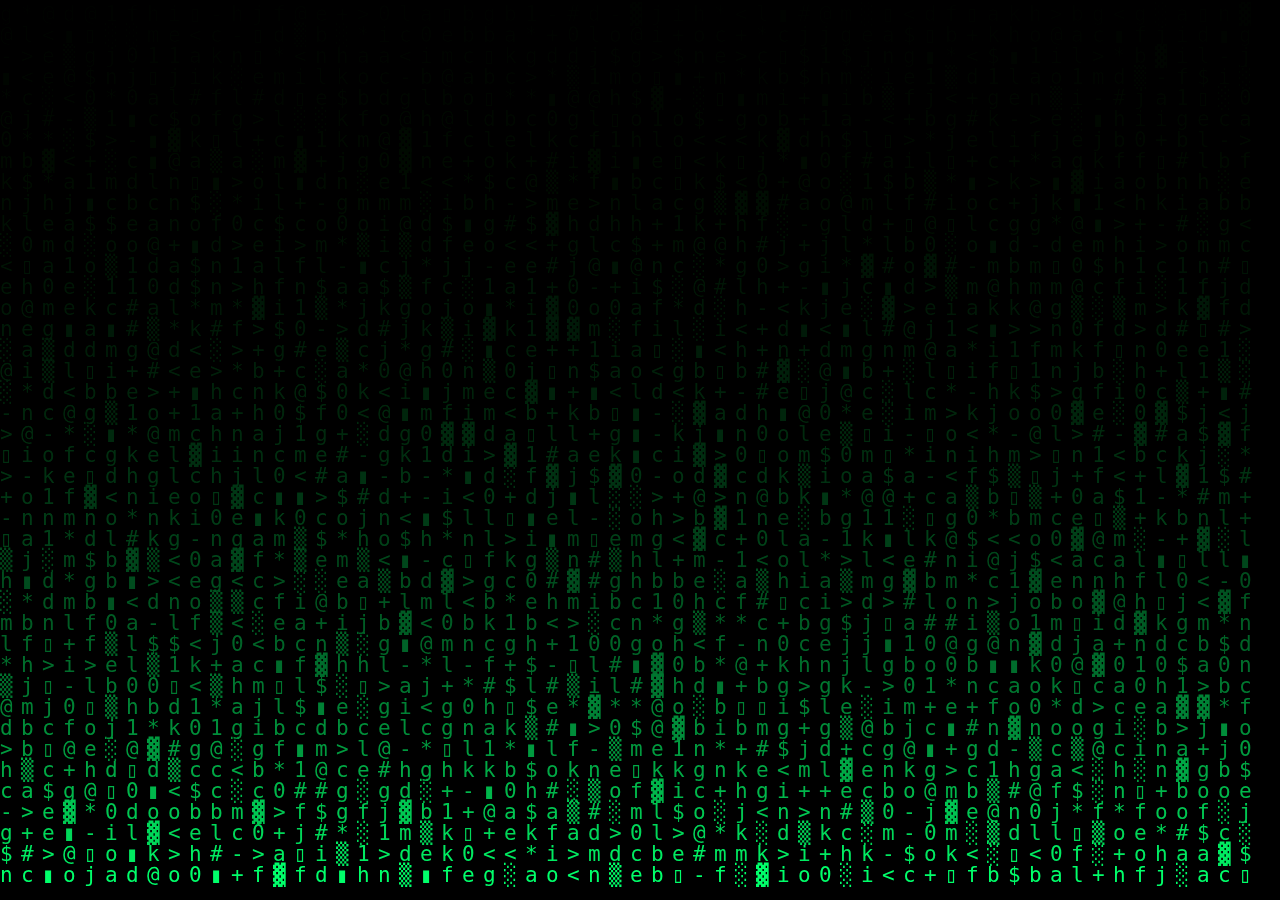
<file: index.html>
<!DOCTYPE html>
<html lang="en">
<head>
  <meta charset="UTF-8" />
  <title>Access</title>
  <meta name="viewport" content="width=device-width, initial-scale=1" />
  <link rel="stylesheet" href="style.css" />
</head>
<body class="intro">
  <!-- WELCOME DOM (binary) -->
  <!-- 01010111 01000101 01001100 01000011 01001111 01001101 01000101 00100000 01000100 01001111 01001101 -->

  <!-- Lluvia Matrix -->
  <canvas id="matrix"></canvas>

  <!-- Tipeo de “WELCOME DOM” -->
  <h1 id="typeTitle" class="type-title" aria-hidden="true">WELCOME DOM</h1>

  <!-- Contenido tras el “reveal” -->
  <div id="reveal" class="frame hidden">
    <img src="img/anon.png" alt="Anonymous vibes" class="hero" />
    <button id="xxx" class="hack-btn">Ready?</button>
    <div class="tiny-hint"><span>find me in the noise</span></div>
  </div>

  <script src="script.js"></script>
</body>
</html>
</file>
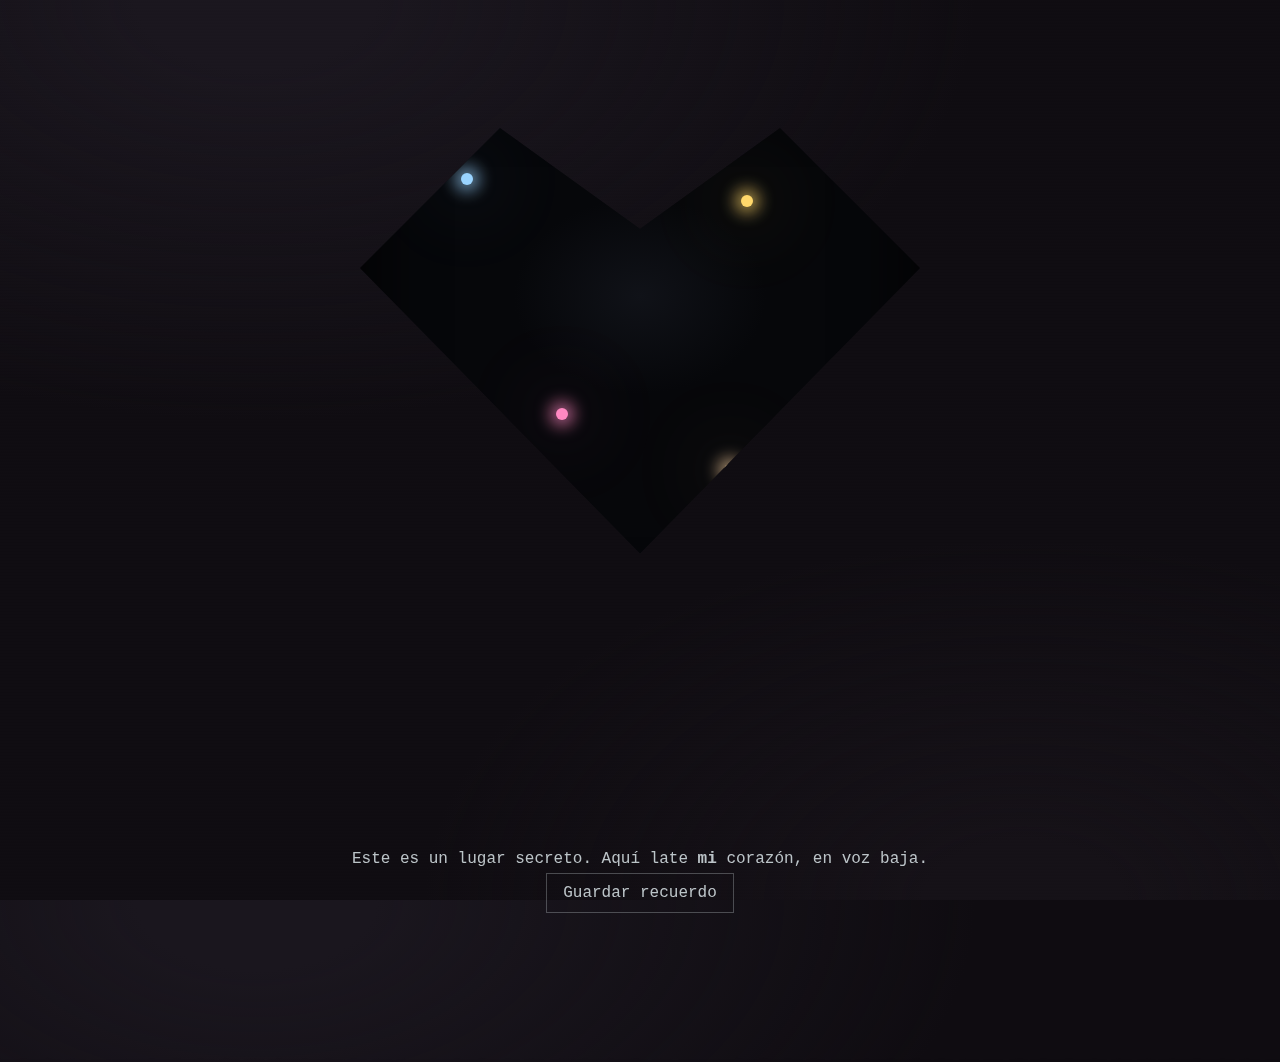
<file: heart.html>
<!DOCTYPE html>
<html lang="en">
<head>
  <meta charset="UTF-8" />
  <title>sanctum</title>
  <meta name="viewport" content="width=device-width, initial-scale=1" />
  <link rel="stylesheet" href="style.css" />
  <style>
    .sanctum{
      min-height:100vh; position:relative; overflow:hidden;
      background: radial-gradient(1200px 700px at 20% 0%, #19151d 10%, transparent 60%),
                  radial-gradient(1000px 600px at 80% 100%, #141016 10%, transparent 60%),
                  #0e0b10;
    }
    .velvet{
      position:absolute; inset:-10%; opacity:.12;
      background:
        repeating-linear-gradient(115deg, #fff1 0 2px, transparent 2px 4px),
        repeating-linear-gradient(295deg, #fff1 0 2px, transparent 2px 4px);
      filter: blur(2px);
    }
    .heart-hole{
      width:min(72vmin, 560px); aspect-ratio:1/1;
      position:relative; margin:8vh auto 0 auto;
      clip-path: polygon(50% 86%, 0% 35%, 25% 10%, 50% 28%, 75% 10%, 100% 35%);
      background: radial-gradient(180px 140px at 50% 40%, #101218, #06070a 70%);
      box-shadow: 0 0 0 1px #ffffff15, 0 0 80px #000 inset;
    }
    .glow-node{
      position:absolute; width:12px; height:12px; border-radius:50%;
      background:#ffd8a6; box-shadow: 0 0 16px 6px #ffd8a6aa, 0 0 90px 20px #ffb67722;
      animation: drift 14s linear infinite;
    }
    .glow-node.bee{ background:#ffd86b; box-shadow: 0 0 16px 6px #ffd86baa, 0 0 90px 20px #ffd86b22; }
    .glow-node.cat{ background:#9ad4ff; box-shadow: 0 0 16px 6px #9ad4ffaa, 0 0 90px 20px #9ad4ff22; }
    .glow-node.heel{ background:#ff89c2; box-shadow: 0 0 16px 6px #ff89c2aa, 0 0 90px 20px #ff89c222; }
    @keyframes drift{
      0%{ transform: translate(10%, 90%); opacity:.0; }
      12%{ opacity:.85; }
      50%{ transform: translate(70%, 40%); }
      100%{ transform: translate(10%, -20%); opacity:.0; }
    }
    .whisper{
      position:absolute; left:50%; transform:translateX(-50%); bottom:6vh;
      color:#cfd8dc; text-align:center; width:min(90vw, 680px);
      opacity:.9;
    }
    .whisper a{ color:#cfd8dc; border:1px solid #cfd8dc55; padding:.6rem 1rem; text-decoration:none; }
  </style>
</head>
<body class="sanctum">
  <div class="scanlines"></div>
  <div class="velvet"></div>

  <div class="heart-hole">
    <!-- luciérnagas simbólicas: gatos/abejas/tacón/planta (íntimo, no estridente) -->
    <div class="glow-node cat"  style="top:18%; left:18%; animation-delay:0s"  title="gato"></div>
    <div class="glow-node bee"  style="top:22%; left:68%; animation-delay:2s"  title="abeja"></div>
    <div class="glow-node heel" style="top:60%; left:35%; animation-delay:4s"  title="tacón"></div>
    <div class="glow-node"      style="top:70%; left:65%; animation-delay:6s"  title="planta"></div>
  </div>

  <div class="whisper">
    <p>Este es un lugar secreto. Aquí late <strong>mi</strong> corazón, en voz baja.</p>
    <p><a href="img/flowers.png" download>Guardar recuerdo</a></p>
  </div>
</body>
</html>
</file>
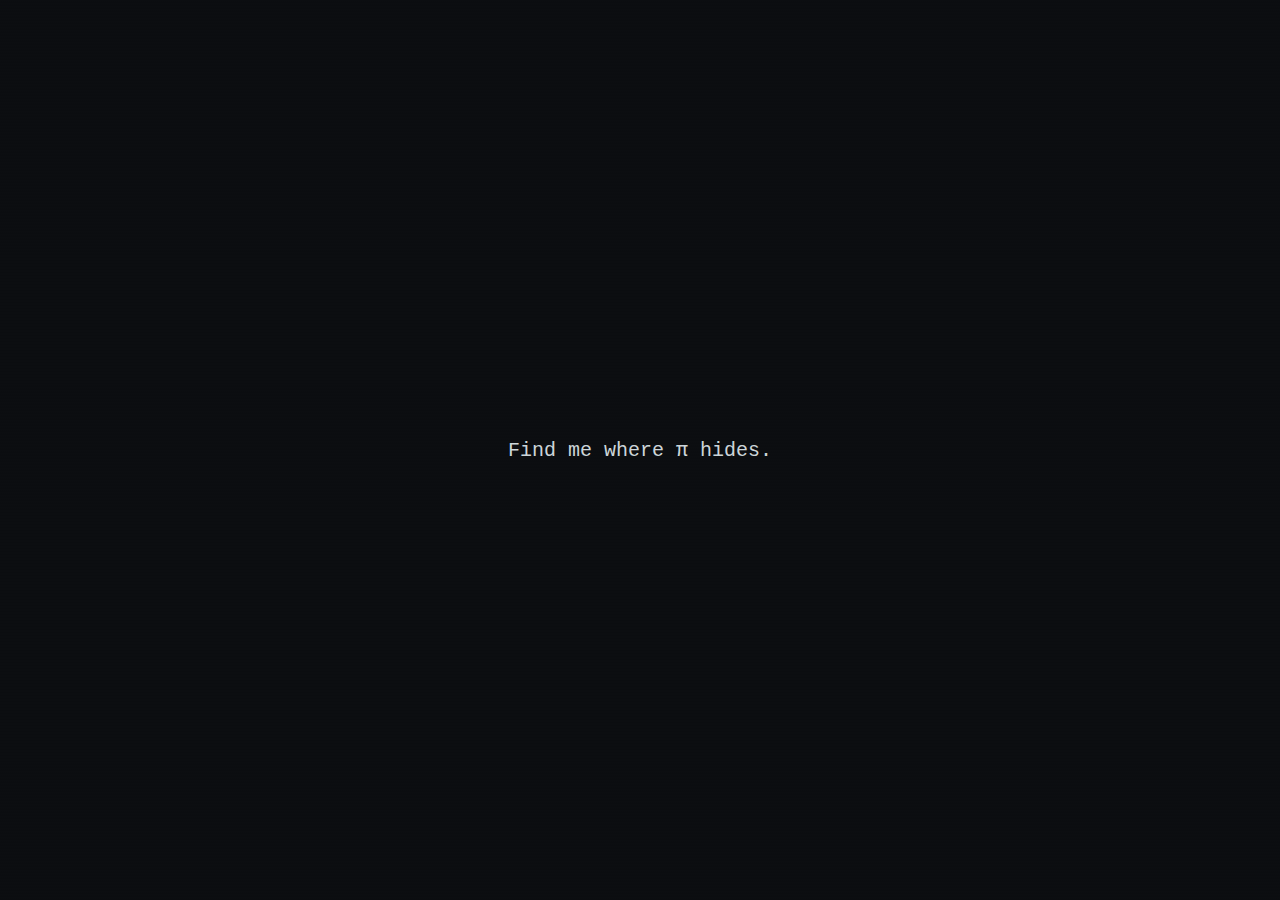
<file: level2.html>
<!DOCTYPE html>
<html lang="en">
<head>
  <meta charset="UTF-8" />
  <title>Find π</title>
  <meta name="viewport" content="width=device-width, initial-scale=1" />
  <link rel="stylesheet" href="style.css" />
  <style>
    .pi-veil{
      background:#314159;           /* ← PISTA (pi) */
      position:fixed; inset:0;
      opacity:0.015;
      cursor: crosshair;
    }
    .pi-veil a{ position:absolute; inset:0; display:block; }
  </style>
</head>
<body class="level2">
  <div class="scanlines"></div>
  <div class="prompt">Find me where &pi; hides.</div>
  <div class="pi-veil">
    <!-- Enlace oculto -->
    <a href="level3.html" aria-label="next"></a>
  </div>
</body>
</html>
</file>
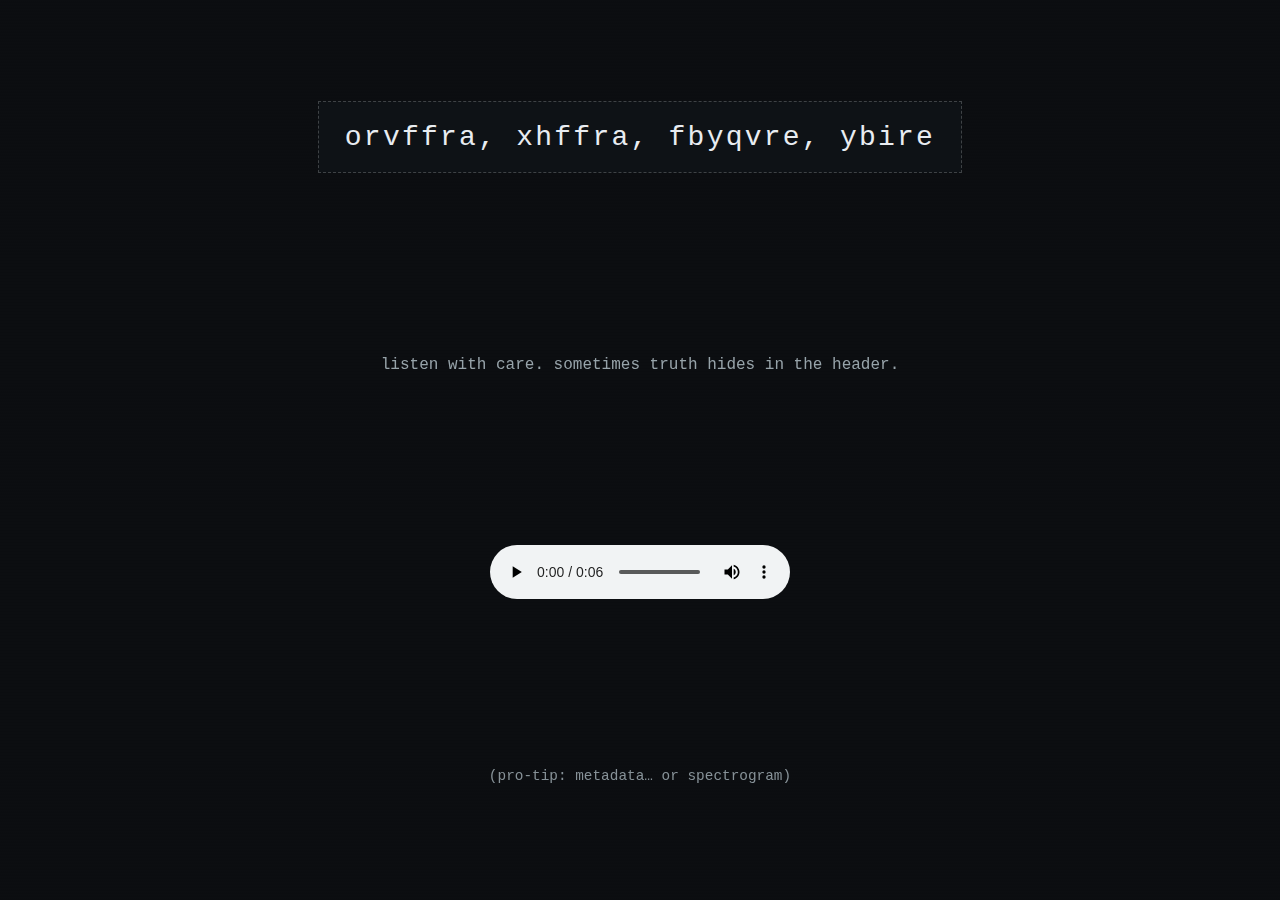
<file: level3.html>
<!DOCTYPE html>
<html lang="en">
<head>
  <meta charset="UTF-8" />
  <title>Decode me</title>
  <meta name="viewport" content="width=device-width, initial-scale=1" />
  <link rel="stylesheet" href="style.css" />
</head>
<body class="level3">
  <div class="scanlines"></div>
  <div class="frame narrow">
    <!-- hint: ROT13 -->
    <div class="cipher">orvffra, xhffra, fbyqvre, ybire</div>
    <p class="muted">listen with care. sometimes truth hides in the header.</p>

    <audio controls src="audio/mi.wav"></audio>
    <p class="muted smaller">(pro-tip: metadata… or spectrogram)</p>
  </div>
</body>
</html>
</file>
<file: style.css>
*{ box-sizing:border-box; }
:root{
  --bg:#0b0d10; --fg:#e8ecf1;
}
html,body{ height:100%; }
body{
  margin:0; background:var(--bg); color:var(--fg);
  font-family: ui-monospace, Menlo, Consolas, "Courier New", monospace;
}

/* scanlines */
.scanlines{
  pointer-events:none; position:fixed; inset:0;
  background: repeating-linear-gradient(
    to bottom,
    rgba(255,255,255,0.02) 0px,
    rgba(255,255,255,0.02) 1px,
    transparent 2px,
    transparent 3px
  );
  mix-blend-mode:overlay;
}

/* Intro (Matrix + reveal) */
#matrix{ position:fixed; inset:0; background:#000; display:block; }
.type-title{
  position:fixed; inset:auto 0 45vh 0; margin:auto; text-align:center;
  font-weight:800; letter-spacing:.12em; opacity:0; color:#00ff6a;
  filter: drop-shadow(0 0 14px #00ff6a55);
  font-size: clamp(16px, 6vw, 42px);
}
.frame{
  min-height:100vh; display:grid; place-items:center; gap:1rem; padding:2rem;
  position:relative; overflow:hidden;
}
.hero{
  max-width:min(720px, 90vw);
  filter: drop-shadow(0 20px 60px rgba(0,0,0,.6)) saturate(.95) contrast(1.05);
}
.hack-btn{
  border:1px solid #ffffff44; background:#ffffff08; color:var(--fg);
  padding:1rem 2.7rem; cursor:pointer; letter-spacing:.25em;
  transition:.15s ease; backdrop-filter: blur(2px);
}
.hack-btn:hover{ transform:scale(1.03); background:#ffffff12; }
.hack-btn:active{ transform:scale(.97); }
.tiny-hint{
  font-size:12px; color:#cfd8dc; opacity:.6;
}
.hidden{ display:none; }

/* level2/3 */
.level2 .prompt{
  min-height:100vh; display:grid; place-items:center; padding:2rem; text-align:center;
  color:#cfd8dc; font-size:clamp(16px, 3vw, 20px);
}
.narrow{ max-width:780px; margin-inline:auto; text-align:center; }
.cipher{
  font-size:clamp(16px, 4vw, 28px); letter-spacing:.08em;
  border:1px dashed #ffffff33; padding:1.2rem 1.6rem; margin-bottom:.8rem;
  background:#0e1216; display:inline-block;
}
.muted{ color:#b0bec5; opacity:.85; }
.smaller{ font-size:.9em; opacity:.75; }
</file>
